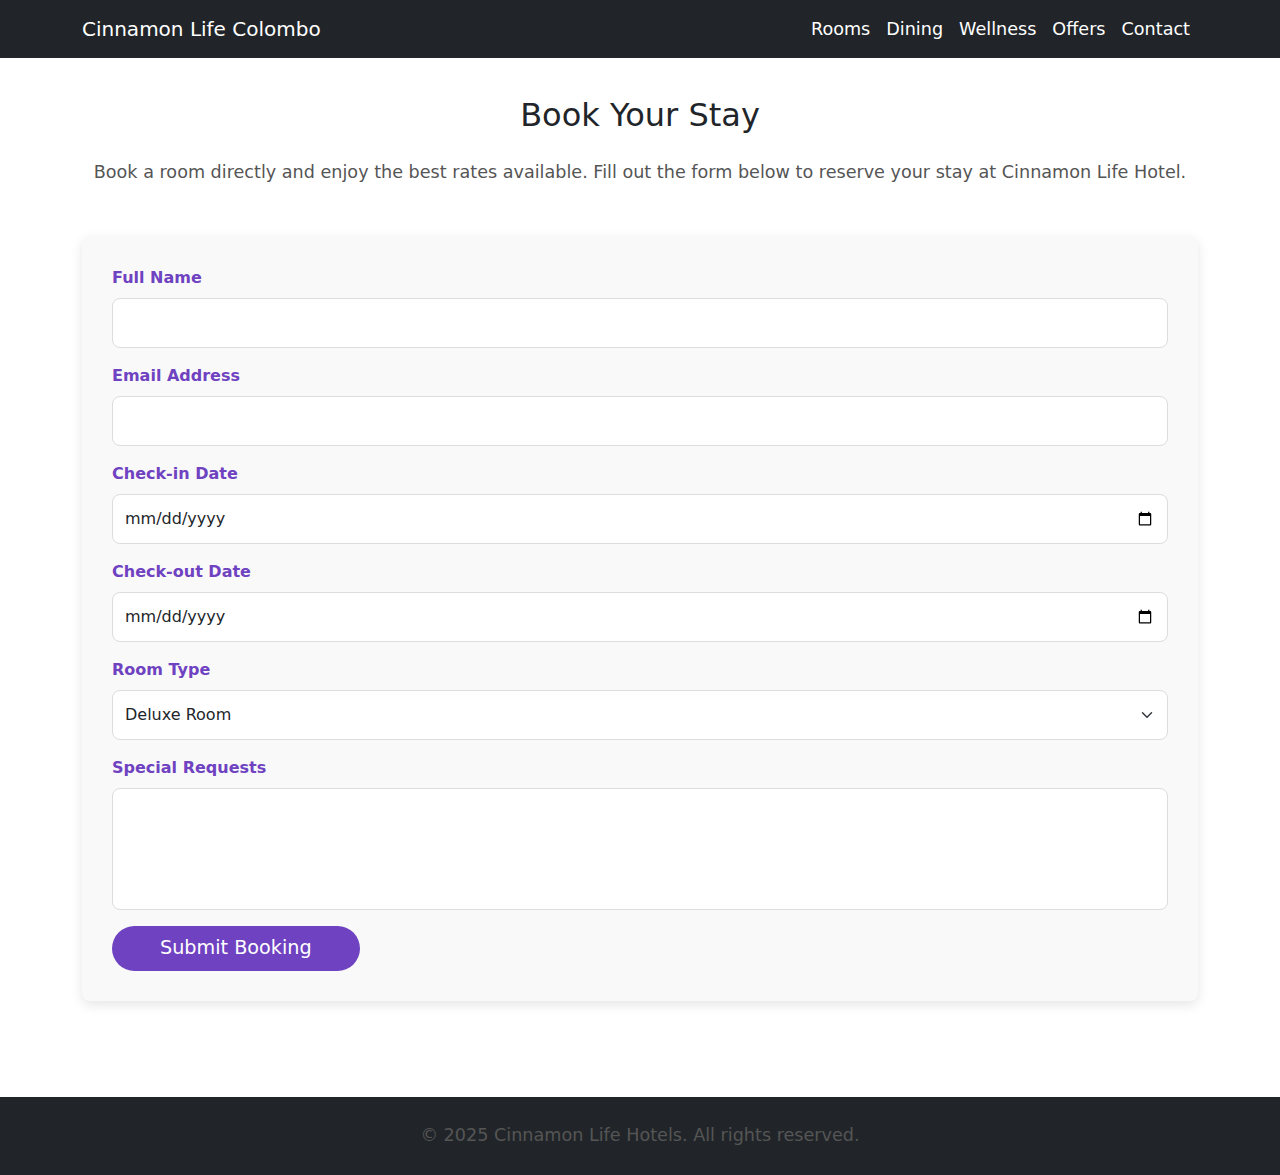
<file: pages/booking.html>
<!DOCTYPE html>
<html lang="en">
<head>
  <meta charset="UTF-8" />
  <meta name="viewport" content="width=device-width, initial-scale=1.0"/>
  <title>Booking - Cinnamon Life Hotel</title>
  <link rel="icon" href="/assets/images/logo.jpeg">
  <link rel="stylesheet" href="/css/booking.css">
  <link href="https://cdn.jsdelivr.net/npm/bootstrap@5.3.3/dist/css/bootstrap.min.css" rel="stylesheet"/>
</head>
<body>

<nav class="navbar navbar-expand-lg navbar-dark bg-dark fixed-top">
  <div class="container">
    <a class="navbar-brand" href="../index.html">Cinnamon Life Colombo</a>
    <button class="navbar-toggler" type="button" data-bs-toggle="collapse" data-bs-target="#navbarNav">
      <span class="navbar-toggler-icon"></span>
    </button>
    <div class="collapse navbar-collapse justify-content-end" id="navbarNav">
      <ul class="navbar-nav">
        <li class="nav-item"><a class="nav-link" href="/pages/rooms.html">Rooms</a></li>
        <li class="nav-item"><a class="nav-link" href="/pages/dining.html">Dining</a></li>
        <li class="nav-item"><a class="nav-link" href="/pages/wellness.html">Wellness</a></li>
        <li class="nav-item"><a class="nav-link" href="/pages/offers.html">Offers</a></li>
        <li class="nav-item"><a class="nav-link" href="/pages/contact.html">Contact</a></li>
      </ul>
    </div>
  </div>
</nav>

<section class="py-5 mt-5">
  <div class="container">
    <h2 class="text-center mb-4">Book Your Stay</h2>
    <p class="text-center mb-5">Book a room directly and enjoy the best rates available. Fill out the form below to reserve your stay at Cinnamon Life Hotel.</p>

    <form>
      <div class="mb-3">
        <label for="fullName" class="form-label">Full Name</label>
        <input type="text" class="form-control" id="fullName" required>
      </div>
      <div class="mb-3">
        <label for="email" class="form-label">Email Address</label>
        <input type="email" class="form-control" id="email" required>
      </div>
      <div class="mb-3">
        <label for="checkIn" class="form-label">Check-in Date</label>
        <input type="date" class="form-control" id="checkIn" required>
      </div>
      <div class="mb-3">
        <label for="checkOut" class="form-label">Check-out Date</label>
        <input type="date" class="form-control" id="checkOut" required>
      </div>
      <div class="mb-3">
        <label for="roomType" class="form-label">Room Type</label>
        <select class="form-select" id="roomType" required>
          <option value="deluxe">Deluxe Room</option>
          <option value="executive">Executive Suite</option>
          <option value="presidential">Presidential Suite</option>
        </select>
      </div>
      <div class="mb-3">
        <label for="specialRequests" class="form-label">Special Requests</label>
        <textarea class="form-control" id="specialRequests" rows="4"></textarea>
      </div>
      <button type="submit" class="btn btn-primary px-5 py-2">Submit Booking</button>
    </form>
  </div>
</section>

<footer class="bg-dark text-white text-center py-4 mt-5">
  <p>&copy; 2025 Cinnamon Life Hotels. All rights reserved.</p>
</footer>

</body>
</html>
</file>
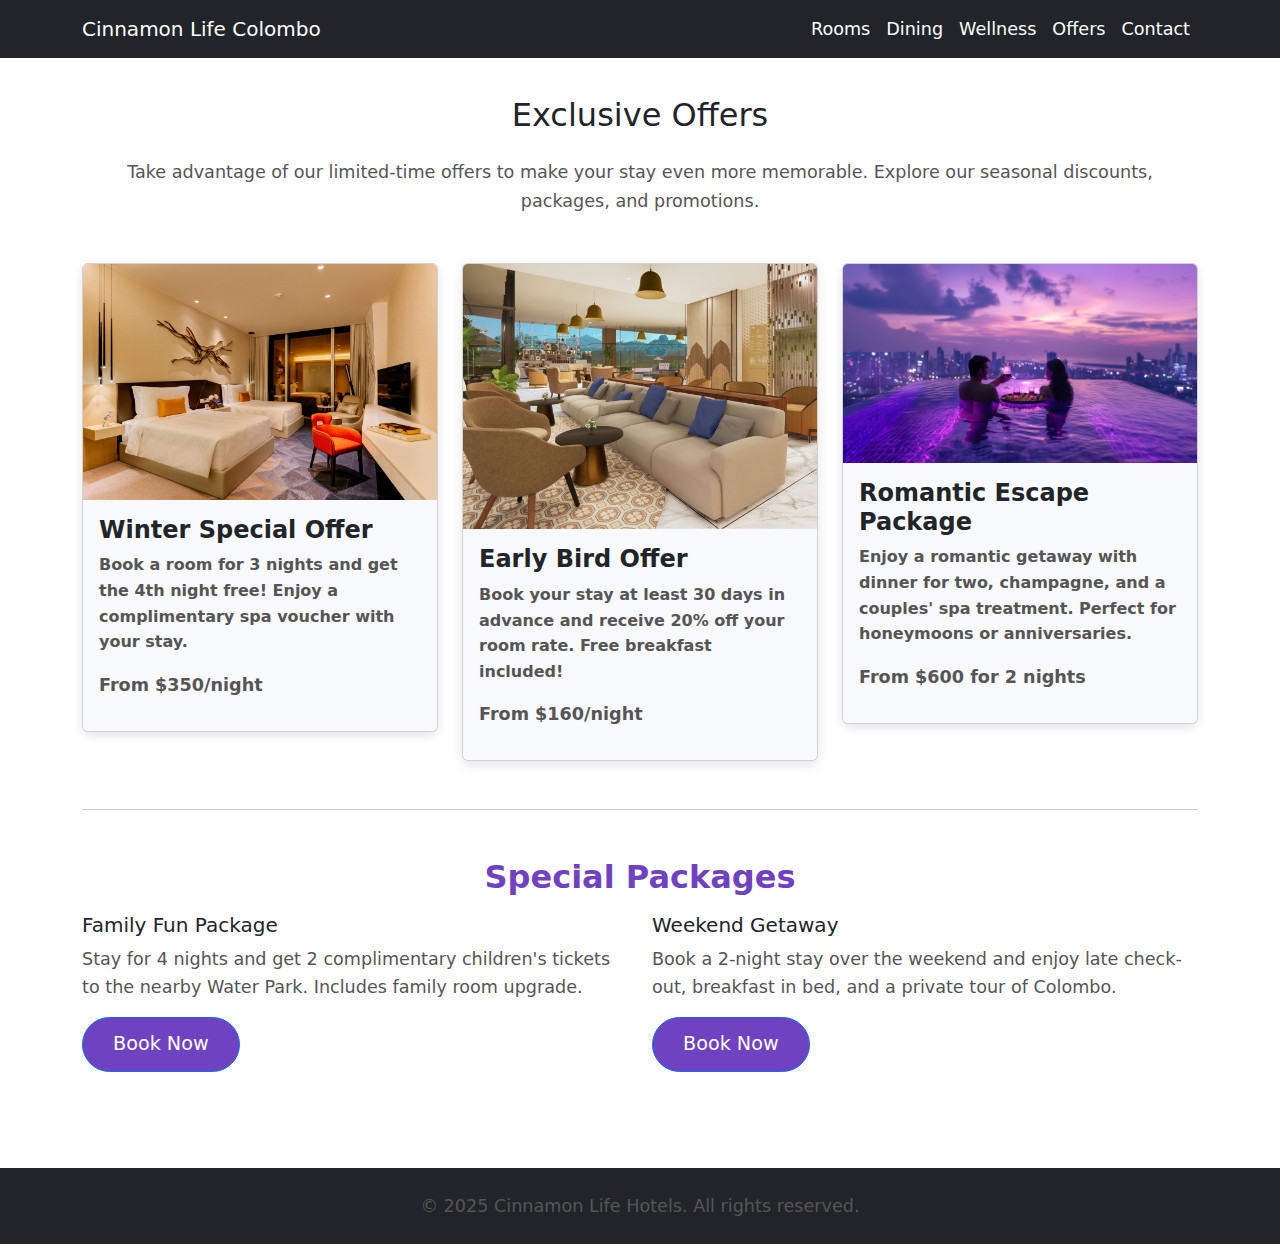
<file: pages/offers.html>
<!DOCTYPE html>
<html lang="en">
<head>
  <meta charset="UTF-8" />
  <meta name="viewport" content="width=device-width, initial-scale=1.0"/>
  <title>Offers - Cinnamon Life Hotel</title>
  <link rel="stylesheet" href="/css/offers.css" />
  <link href="https://cdn.jsdelivr.net/npm/bootstrap@5.3.3/dist/css/bootstrap.min.css" rel="stylesheet"/>
</head>
<body>

<nav class="navbar navbar-expand-lg navbar-dark bg-dark fixed-top">
  <div class="container">
    <a class="navbar-brand" href="/index.html">Cinnamon Life Colombo</a>
    <button class="navbar-toggler" type="button" data-bs-toggle="collapse" data-bs-target="#navbarNav">
      <span class="navbar-toggler-icon"></span>
    </button>
    <div class="collapse navbar-collapse justify-content-end" id="navbarNav">
      <ul class="navbar-nav">
        <li class="nav-item"><a class="nav-link" href="rooms.html">Rooms</a></li>
        <li class="nav-item"><a class="nav-link" href="dining.html">Dining</a></li>
        <li class="nav-item"><a class="nav-link" href="wellness.html">Wellness</a></li>
        <li class="nav-item"><a class="nav-link active" href="offers.html">Offers</a></li>
        <li class="nav-item"><a class="nav-link" href="contact.html">Contact</a></li>
      </ul>
    </div>
  </div>
</nav>

<section class="py-5 mt-5">
  <div class="container">
    <h2 class="text-center mb-4">Exclusive Offers</h2>
    <p class="text-center mb-5">Take advantage of our limited-time offers to make your stay even more memorable. Explore our seasonal discounts, packages, and promotions.</p>

    <div class="row g-4">
      <div class="col-md-4">
        <div class="card">
          <img src="/assets/images/Winter Special Offer.jpg" class="card-img-top" alt="Winter Special Offer">
          <div class="card-body">
            <h5 class="card-title">Winter Special Offer</h5>
            <p class="card-text">Book a room for 3 nights and get the 4th night free! Enjoy a complimentary spa voucher with your stay.</p>
            <p><strong>From $350/night</strong></p>
          </div>
        </div>
      </div>
      <div class="col-md-4">
        <div class="card">
          <img src="/assets/images/Early Bird Offer.jpg" class="card-img-top" alt="Early Bird Offer">
          <div class="card-body">
            <h5 class="card-title">Early Bird Offer</h5>
            <p class="card-text">Book your stay at least 30 days in advance and receive 20% off your room rate. Free breakfast included!</p>
            <p><strong>From $160/night</strong></p>
          </div>
        </div>
      </div>
      <div class="col-md-4">
        <div class="card">
          <img src="/assets/images/Romantic Escape Package.png" class="card-img-top" alt="Romantic Escape Package">
          <div class="card-body">
            <h5 class="card-title">Romantic Escape Package</h5>
            <p class="card-text">Enjoy a romantic getaway with dinner for two, champagne, and a couples' spa treatment. Perfect for honeymoons or anniversaries.</p>
            <p><strong>From $600 for 2 nights</strong></p>
          </div>
        </div>
      </div>
    </div>

    <hr class="my-5" />

    <h3 class="text-center mt-5 mb-3">Special Packages</h3>
    <div class="row">
      <div class="col-md-6">
        <h5>Family Fun Package</h5>
        <p>Stay for 4 nights and get 2 complimentary children's tickets to the nearby Water Park. Includes family room upgrade.</p>
        <a href="/pages/booking.html" class="btn btn-primary">Book Now</a>
      </div>
      <div class="col-md-6">
        <h5>Weekend Getaway</h5>
        <p>Book a 2-night stay over the weekend and enjoy late check-out, breakfast in bed, and a private tour of Colombo.</p>
        <a href="/pages/booking.html" class="btn btn-primary">Book Now</a>
      </div>
    </div>
  </div>
</section>

<footer class="bg-dark text-white text-center py-4 mt-5">
  <p>&copy; 2025 Cinnamon Life Hotels. All rights reserved.</p>
</footer>

</body>
</html>
</file>
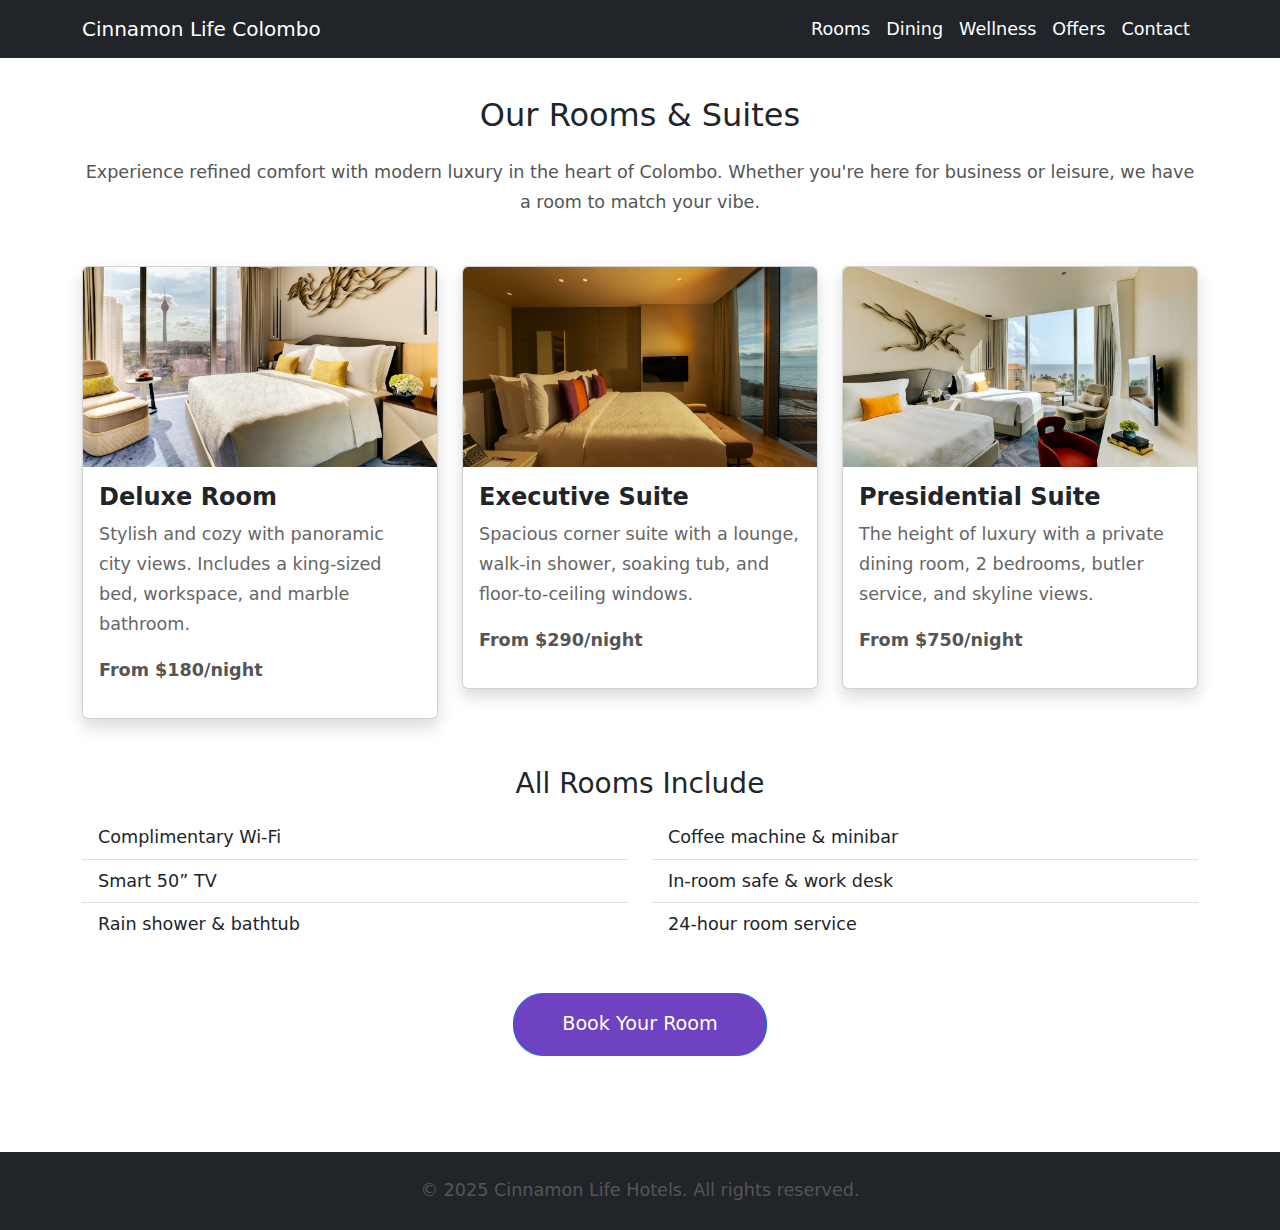
<file: pages/rooms.html>
<!DOCTYPE html>
<html lang="en">
<head>
  <meta charset="UTF-8" />
  <meta name="viewport" content="width=device-width, initial-scale=1.0"/>
  <title>Rooms - Cinnamon Life Hotel</title>
  <link rel="icon" href="/assets/images/logo.jpeg">
  <link rel="stylesheet" href="/css/rooms.css" />
  <link href="https://cdn.jsdelivr.net/npm/bootstrap@5.3.3/dist/css/bootstrap.min.css" rel="stylesheet"/>
</head>
<body>

<nav class="navbar navbar-expand-lg navbar-dark bg-dark fixed-top">
  <div class="container">
    <a class="navbar-brand" href="../index.html">Cinnamon Life Colombo</a>
    <button class="navbar-toggler" type="button" data-bs-toggle="collapse" data-bs-target="#navbarNav">
      <span class="navbar-toggler-icon"></span>
    </button>
    <div class="collapse navbar-collapse justify-content-end" id="navbarNav">
      <ul class="navbar-nav">
        <li class="nav-item"><a class="nav-link active" href="rooms.html">Rooms</a></li>
        <li class="nav-item"><a class="nav-link" href="dining.html">Dining</a></li>
        <li class="nav-item"><a class="nav-link" href="wellness.html">Wellness</a></li>
        <li class="nav-item"><a class="nav-link" href="offers.html">Offers</a></li>
        <li class="nav-item"><a class="nav-link" href="contact.html">Contact</a></li>
      </ul>
    </div>
  </div>
</nav>

<section class="py-5 mt-5">
  <div class="container">
    <h2 class="text-center mb-4">Our Rooms & Suites</h2>
    <p class="text-center mb-5">Experience refined comfort with modern luxury in the heart of Colombo. Whether you're here for business or leisure, we have a room to match your vibe.</p>

    <div class="row g-4">
      <div class="col-md-4">
        <div class="card shadow">
          <img src="/assets/images/delux-room.jpg" class="card-img-top" alt="Deluxe Room">
          <div class="card-body">
            <h5 class="card-title">Deluxe Room</h5>
            <p class="card-text">Stylish and cozy with panoramic city views. Includes a king-sized bed, workspace, and marble bathroom.</p>
            <p><strong>From $180/night</strong></p>
          </div>
        </div>
      </div>
      <div class="col-md-4">
        <div class="card shadow">
          <img src="/assets/images/Executive-Suite.jpg" class="card-img-top" alt="Executive Suite">
          <div class="card-body">
            <h5 class="card-title">Executive Suite</h5>
            <p class="card-text">Spacious corner suite with a lounge, walk-in shower, soaking tub, and floor-to-ceiling windows.</p>
            <p><strong>From $290/night</strong></p>
          </div>
        </div>
      </div>
      <div class="col-md-4">
        <div class="card shadow">
          <img src="/assets/images/Presidential-Suite.jpg" class="card-img-top" alt="Presidential Suite">
          <div class="card-body">
            <h5 class="card-title">Presidential Suite</h5>
            <p class="card-text">The height of luxury with a private dining room, 2 bedrooms, butler service, and skyline views.</p>
            <p><strong>From $750/night</strong></p>
          </div>
        </div>
      </div>
    </div>

    <h3 class="text-center mt-5 mb-3">All Rooms Include</h3>
    <div class="row">
      <div class="col-md-6">
        <ul class="list-group list-group-flush">
          <li class="list-group-item">Complimentary Wi-Fi</li>
          <li class="list-group-item">Smart 50” TV</li>
          <li class="list-group-item">Rain shower & bathtub</li>
        </ul>
      </div>
      <div class="col-md-6">
        <ul class="list-group list-group-flush">
          <li class="list-group-item">Coffee machine & minibar</li>
          <li class="list-group-item">In-room safe & work desk</li>
          <li class="list-group-item">24-hour room service</li>
        </ul>
      </div>
    </div>

    <div class="text-center mt-5">
      <a href="/pages/booking.html" class="btn btn-primary px-5 py-3">Book Your Room</a>
    </div>
  </div>
</section>

<footer class="bg-dark text-white text-center py-4 mt-5">
  <p>&copy; 2025 Cinnamon Life Hotels. All rights reserved.</p>
</footer>
<script src="https://cdn.jsdelivr.net/npm/bootstrap@5.3.3/dist/js/bootstrap.bundle.min.js"></script>

</body>
</html>
</file>
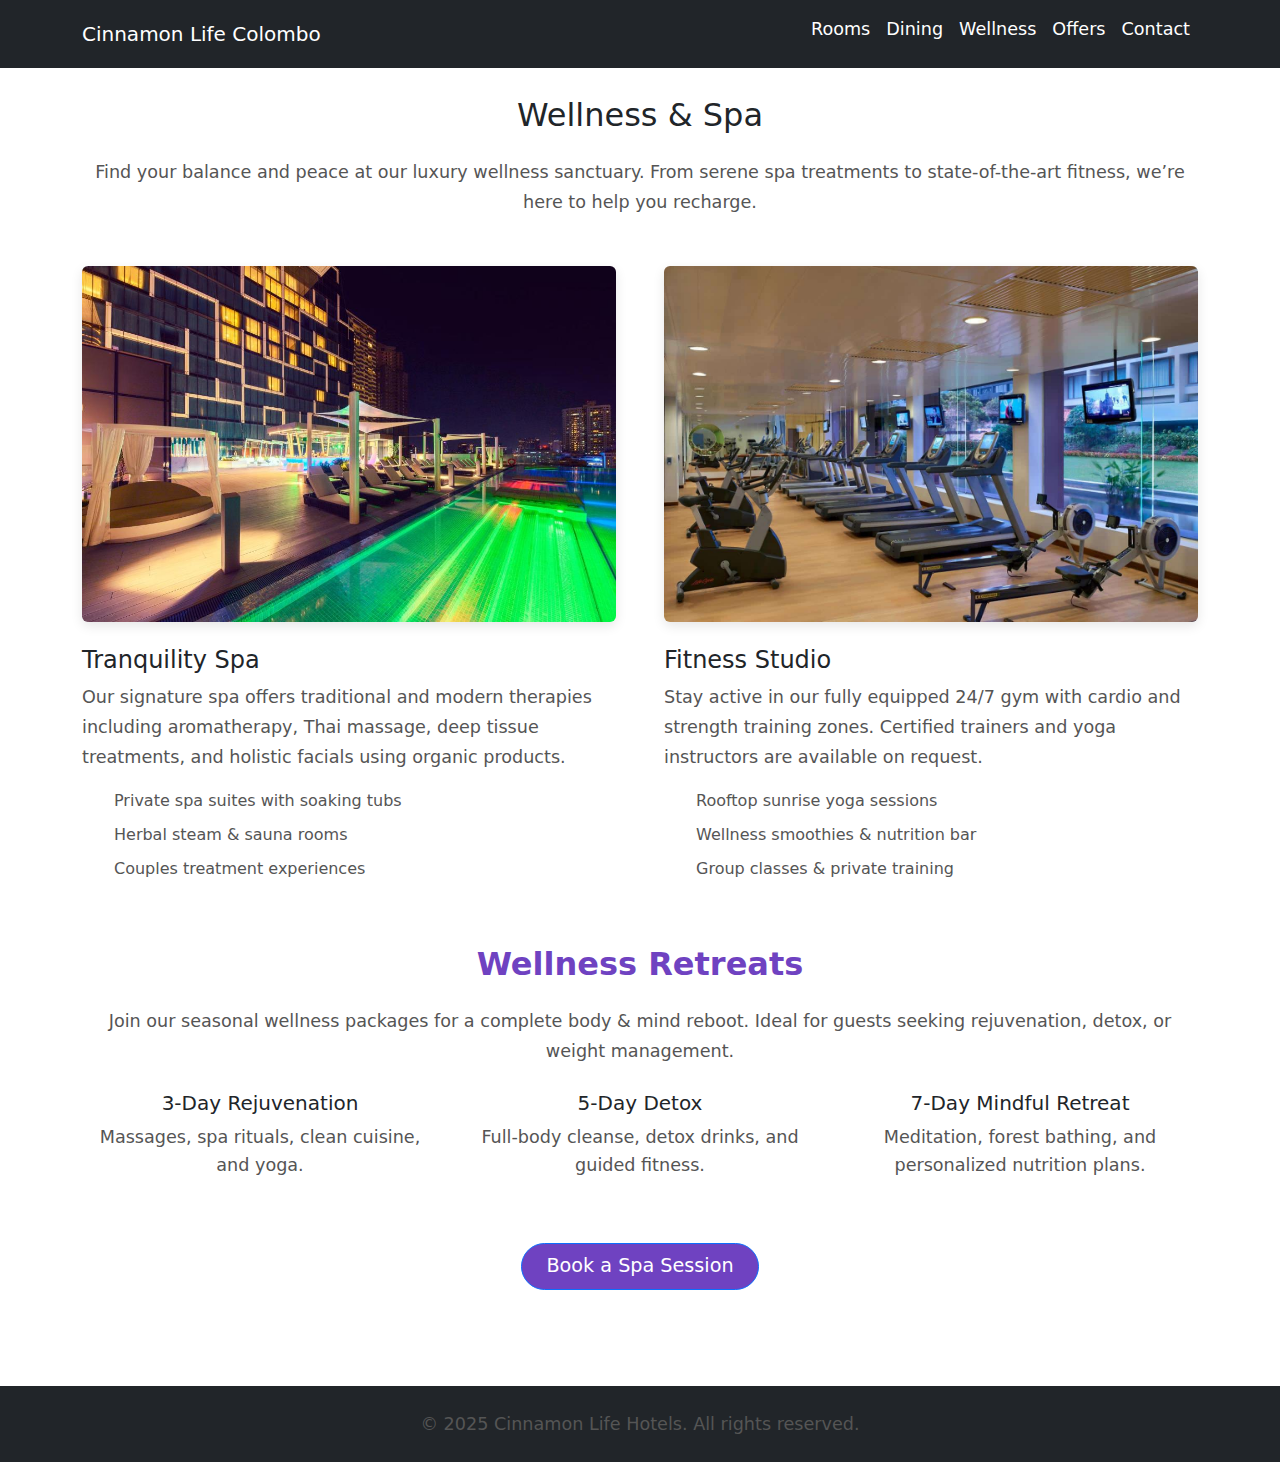
<file: pages/wellness.html>
<!DOCTYPE html>
<html lang="en">
<head>
  <meta charset="UTF-8" />
  <meta name="viewport" content="width=device-width, initial-scale=1.0"/>
  <title>Wellness - Cinnamon Life Hotel</title>
  <link rel="icon" href="/assets/images/logo.jpeg">
  <link rel="stylesheet" href="/css/wellness.css" />
  <link href="https://cdn.jsdelivr.net/npm/bootstrap@5.3.3/dist/css/bootstrap.min.css" rel="stylesheet"/>
</head>
<body>

<nav class="navbar navbar-expand-lg navbar-dark bg-dark fixed-top">
  <div class="container">
    <a class="navbar-brand" href="/index.html">Cinnamon Life Colombo</a>
    <button class="navbar-toggler" type="button" data-bs-toggle="collapse" data-bs-target="#navbarNav">
      <span class="navbar-toggler-icon"></span>
    </button>
    <div class="collapse navbar-collapse justify-content-end" id="navbarNav">
      <ul class="navbar-nav">
        <li class="nav-item"><a class="nav-link" href="rooms.html">Rooms</a></li>
        <li class="nav-item"><a class="nav-link" href="dining.html">Dining</a></li>
        <li class="nav-item"><a class="nav-link active" href="wellness.html">Wellness</a></li>
        <li class="nav-item"><a class="nav-link" href="offers.html">Offers</a></li>
        <li class="nav-item"><a class="nav-link" href="contact.html">Contact</a></li>
      </ul>
    </div>
  </div>
</nav>

<section class="py-5 mt-5">
  <div class="container">
    <h2 class="text-center mb-4">Wellness & Spa</h2>
    <p class="text-center mb-5">Find your balance and peace at our luxury wellness sanctuary. From serene spa treatments to state-of-the-art fitness, we’re here to help you recharge.</p>

    <div class="row g-5">
      <div class="col-md-6">
        <img src="/assets/images/Tranquility-Spa.jpg" class="img-fluid rounded" alt="Tranquility Spa">
        <h4 class="mt-4">Tranquility Spa</h4>
        <p>Our signature spa offers traditional and modern therapies including aromatherapy, Thai massage, deep tissue treatments, and holistic facials using organic products.</p>
        <ul>
          <li>Private spa suites with soaking tubs</li>
          <li>Herbal steam & sauna rooms</li>
          <li>Couples treatment experiences</li>
        </ul>
      </div>
      <div class="col-md-6">
        <img src="/assets/images/fitness-studio.jpg" class="img-fluid rounded" alt="Fitness Studio">
        <h4 class="mt-4">Fitness Studio</h4>
        <p>Stay active in our fully equipped 24/7 gym with cardio and strength training zones. Certified trainers and yoga instructors are available on request.</p>
        <ul>
          <li>Rooftop sunrise yoga sessions</li>
          <li>Wellness smoothies & nutrition bar</li>
          <li>Group classes & private training</li>
        </ul>
      </div>
    </div>

    <div class="mt-5">
      <h3 class="text-center mb-4">Wellness Retreats</h3>
      <p class="text-center">Join our seasonal wellness packages for a complete body & mind reboot. Ideal for guests seeking rejuvenation, detox, or weight management.</p>
      <div class="row text-center mt-4">
        <div class="col-md-4">
          <h5>3-Day Rejuvenation</h5>
          <p>Massages, spa rituals, clean cuisine, and yoga.</p>
        </div>
        <div class="col-md-4">
          <h5>5-Day Detox</h5>
          <p>Full-body cleanse, detox drinks, and guided fitness.</p>
        </div>
        <div class="col-md-4">
          <h5>7-Day Mindful Retreat</h5>
          <p>Meditation, forest bathing, and personalized nutrition plans.</p>
        </div>
      </div>
    </div>

    <div class="text-center mt-5">
      <a href="/pages/booking.html" class="btn btn-primary px-4 py-2">Book a Spa Session</a>
    </div>
  </div>
</section>

<footer class="bg-dark text-white text-center py-4 mt-5">
  <p>&copy; 2025 Cinnamon Life Hotels. All rights reserved.</p>
</footer>
<script src="https://cdn.jsdelivr.net/npm/bootstrap@5.3.3/dist/js/bootstrap.bundle.min.js"></script>

</body>
</html>
</file>
<file: css/booking.css>
body {
    font-family: 'Segoe UI', Tahoma, Geneva, Verdana, sans-serif;
    background-color: #f8f9fa;
    margin-top: 56px; 
}

.navbar {
    background-color: #432874;
}

.navbar-brand,
.navbar-nav .nav-link {
    color: #ffffff !important;
    font-weight: 500;
    font-size: 1.1rem;
}

.navbar-brand:hover,
.navbar-nav .nav-link:hover {
    color: #d0b3ff !important;
}

section.py-5 {
    padding-top: 80px; 
    background-color: #ffffff;
}

h2 {
    font-size: 2.5rem;
    color: #6f42c1;
    font-weight: bold;
    margin-bottom: 20px;
}

p {
    font-size: 1.1rem;
    line-height: 1.7;
    color: #555;
    margin-bottom: 40px;
}

form {
    background-color: #f9f9f9;
    padding: 30px;
    border-radius: 8px;
    box-shadow: 0 4px 12px rgba(0, 0, 0, 0.1);
}

form .form-label {
    font-weight: 600;
    color: #6f42c1;
}

form .form-control,
form .form-select {
    border-radius: 8px;
    padding: 12px;
    font-size: 1rem;
    border: 1px solid #ddd;
    transition: border-color 0.3s ease;
}

form .form-control:focus,
form .form-select:focus {
    border-color: #6f42c1;
    box-shadow: 0 0 0 0.2rem rgba(111, 66, 193, 0.25);
}

form textarea {
    resize: none;
    border-radius: 8px;
    padding: 12px;
    font-size: 1rem;
    border: 1px solid #ddd;
}

button[type="submit"] {
    background-color: #6f42c1;
    color: white;
    padding: 12px 30px;
    font-size: 1.2rem;
    border-radius: 30px;
    border: none;
    transition: background-color 0.3s ease;
    cursor: pointer;
}

button[type="submit"]:hover {
    background-color: #8e63d4;
}

button[type="submit"]:focus {
    outline: none;
    box-shadow: 0 0 0 0.25rem rgba(111, 66, 193, 0.5);
}

footer {
    background-color: #432874;
    color: white;
    padding: 25px 0;
    font-size: 1rem;
}

footer p {
    margin-bottom: 0;
}

@media (max-width: 768px) {
    h2 {
        font-size: 2rem;
    }

    p {
        font-size: 1rem;
    }

    form {
        padding: 20px;
    }

    button[type="submit"] {
        padding: 10px 25px;
        font-size: 1rem;
    }
}
</file>
<file: css/offers.css>
body {
    font-family: 'Segoe UI', Tahoma, Geneva, Verdana, sans-serif;
    background-color: #f4f4f4;
    color: #333;
    margin-top: 56px; 
}

.navbar {
    background-color: #432874;
}

.navbar-brand,
.navbar-nav .nav-link {
    color: #ffffff !important;
    font-weight: 500;
    font-size: 1.1rem;
}

.navbar-brand:hover,
.navbar-nav .nav-link:hover {
    color: #d0b3ff !important;
}

section.py-5 {
    padding-top: 80px; 
    background-color: #ffffff;
}

h2 {
    font-size: 2.5rem;
    color: #6f42c1;
    font-weight: bold;
}

p {
    font-size: 1.1rem;
    line-height: 1.7;
    color: #555;
}

.card {
    border: none;
    border-radius: 8px;
    box-shadow: 0 4px 12px rgba(0, 0, 0, 0.1);
}

.card-img-top {
    border-top-left-radius: 8px;
    border-top-right-radius: 8px;
}

.card-body {
    padding: 20px;
    background-color: #f8f9fa;
    border-radius: 0 0 8px 8px;
}

.card-title {
    font-size: 1.5rem;
    color: #6f42c1;
    font-weight: bold;
}

.card-text {
    font-size: 1rem;
    color: #555;
}

.card p {
    font-weight: 600;
}

h3.text-center {
    font-size: 2rem;
    color: #6f42c1;
    font-weight: bold;
}

h3.text-center.mb-3 {
    margin-top: 50px;
}

h5 {
    font-size: 1.6rem;
    color: #6f42c1;
    font-weight: 600;
}

p {
    font-size: 1.1rem;
    color: #555;
    line-height: 1.6;
}

a.btn {
    background-color: #6f42c1;
    color: white;
    padding: 12px 30px;
    font-size: 1.2rem;
    border-radius: 30px;
    transition: background-color 0.3s ease;
    text-decoration: none;
}

a.btn:hover {
    background-color: #8e63d4;
}

a.btn:focus {
    outline: none;
    box-shadow: 0 0 0 0.25rem rgba(111, 66, 193, 0.5);
}

footer {
    background-color: #432874;
    color: white;
    padding: 25px 0;
    font-size: 1rem;
}

footer p {
    margin-bottom: 0;
}

@media (max-width: 768px) {
    h2 {
        font-size: 2rem;
    }

    p {
        font-size: 1rem;
    }

    .card-body {
        padding: 15px;
    }

    .card-title {
        font-size: 1.3rem;
    }

    .card-text {
        font-size: 0.95rem;
    }

    .btn {
        font-size: 1rem;
        padding: 10px 25px;
    }

    h5 {
        font-size: 1.4rem;
    }

    .row {
        margin-top: 20px;
    }

    .list-group-item {
        font-size: 1rem;
    }
}
</file>
<file: css/rooms.css>
body {
    font-family: 'Segoe UI', Tahoma, Geneva, Verdana, sans-serif;
    background-color: #ffffff;
    color: #333;
    margin-top: 56px;
  }
  
  .navbar {
    background-color: #432874;
  }
  
  .navbar-brand,
  .navbar-nav .nav-link {
    color: #ffffff !important;
    font-weight: 500;
    font-size: 1.1rem;
  }
  
  .navbar-brand:hover,
  .navbar-nav .nav-link:hover {
    color: #d0b3ff !important;
  }
  
  section.py-5 {
    padding-top: 80px; 
  }
  
  h2 {
    font-size: 2.5rem;
    color: #6f42c1;
    font-weight: bold;
  }
  
  p {
    font-size: 1.1rem;
    line-height: 1.7;
    color: #555;
  }
  
  .card {
    border: none;
    border-radius: 10px;
    overflow: hidden;
    box-shadow: 0 4px 12px rgba(0, 0, 0, 0.1);
    transition: transform 0.3s ease;
  }
  
  .card:hover {
    transform: translateY(-5px);
    box-shadow: 0 6px 16px rgba(0, 0, 0, 0.15);
  }
  
  .card-img-top {
    width: 100%;
    height: 200px;
    object-fit: cover;
  }
  
  .card-body {
    padding: 20px;
  }
  
  .card-title {
    font-size: 1.5rem;
    color: #6f42c1;
    font-weight: bold;
  }
  
  .card-text {
    font-size: 1.1rem;
    color: #666;
  }
  
  .card-body p {
    font-weight: 500;
  }
  
  .card p strong {
    font-weight: bold;
  }
  
  h3 {
    font-size: 2rem;
    color: #6f42c1;
    font-weight: bold;
    margin-bottom: 30px;
  }
  
  .list-group-item {
    font-size: 1.1rem;
    color: #555;
  }
  
  .list-group-item:hover {
    background-color: #f8f9fa;
  }
  
  .text-center .btn {
    background-color: #6f42c1;
    color: white;
    padding: 12px 30px;
    font-size: 1.2rem;
    border-radius: 30px;
    transition: background-color 0.3s ease;
  }
  
  .text-center .btn:hover {
    background-color: #8e63d4;
  }
  
  footer {
    background-color: #432874;
    color: white;
    padding: 25px 0;
    font-size: 1rem;
  }
  
  footer p {
    margin-bottom: 0;
  }
  
  @media (max-width: 768px) {
    h2 {
      font-size: 2rem;
    }
  
    p {
      font-size: 1rem;
    }
  
    .card-body h5 {
      font-size: 1.3rem;
    }
  
    .card-body p {
      font-size: 1rem;
    }
  }
</file>
<file: css/wellness.css>
body {
    font-family: 'Segoe UI', Tahoma, Geneva, Verdana, sans-serif;
    background-color: #f8f9fa;
    color: #333;
    margin-top: 56px; 
}

.navbar {
    background-color: #432874;
}

.navbar-brand,
.navbar-nav .nav-link {
    color: #ffffff !important;
    font-weight: 500;
    font-size: 1.1rem;
}

.navbar-brand:hover,
.navbar-nav .nav-link:hover {
    color: #d0b3ff !important;
}

section.py-5 {
    padding-top: 80px; 
    background-color: #ffffff;
}

h2 {
    font-size: 2.5rem;
    color: #6f42c1;
    font-weight: bold;
}

p {
    font-size: 1.1rem;
    line-height: 1.7;
    color: #555;
}

.row {
    margin-top: 40px;
}

h4 {
    font-size: 1.6rem;
    color: #6f42c1;
    font-weight: 600;
}

ul {
    list-style-type: none;
    padding-left: 0;
    margin-top: 10px;
}

ul li {
    font-size: 1rem;
    color: #555;
    line-height: 1.5;
    margin-bottom: 10px;
}

h3.text-center {
    font-size: 2rem;
    color: #6f42c1;
    font-weight: bold;
}

h5 {
    font-size: 1.5rem;
    color: #6f42c1;
    font-weight: 600;
}

.text-center p {
    font-size: 1.1rem;
    color: #555;
    line-height: 1.6;
}

a.btn {
    background-color: #6f42c1;
    color: white;
    padding: 12px 30px;
    font-size: 1.2rem;
    border-radius: 30px;
    transition: background-color 0.3s ease;
    text-decoration: none;
}

a.btn:hover {
    background-color: #8e63d4;
}

a.btn:focus {
    outline: none;
    box-shadow: 0 0 0 0.25rem rgba(111, 66, 193, 0.5);
}

.img-fluid {
    border-radius: 15px;
    box-shadow: 0 4px 12px rgba(0, 0, 0, 0.1);
}

footer {
    background-color: #432874;
    color: white;
    padding: 25px 0;
    font-size: 1rem;
}

footer p {
    margin-bottom: 0;
}

@media (max-width: 768px) {
    h2 {
        font-size: 2rem;
    }

    p {
        font-size: 1rem;
    }

    .row {
        margin-top: 20px;
    }

    .col-md-6 {
        margin-bottom: 30px;
    }

    h4 {
        font-size: 1.4rem;
    }

    ul li {
        font-size: 0.9rem;
    }

    h5 {
        font-size: 1.4rem;
    }

    .btn {
        font-size: 1rem;
        padding: 10px 25px;
    }
}
</file>
